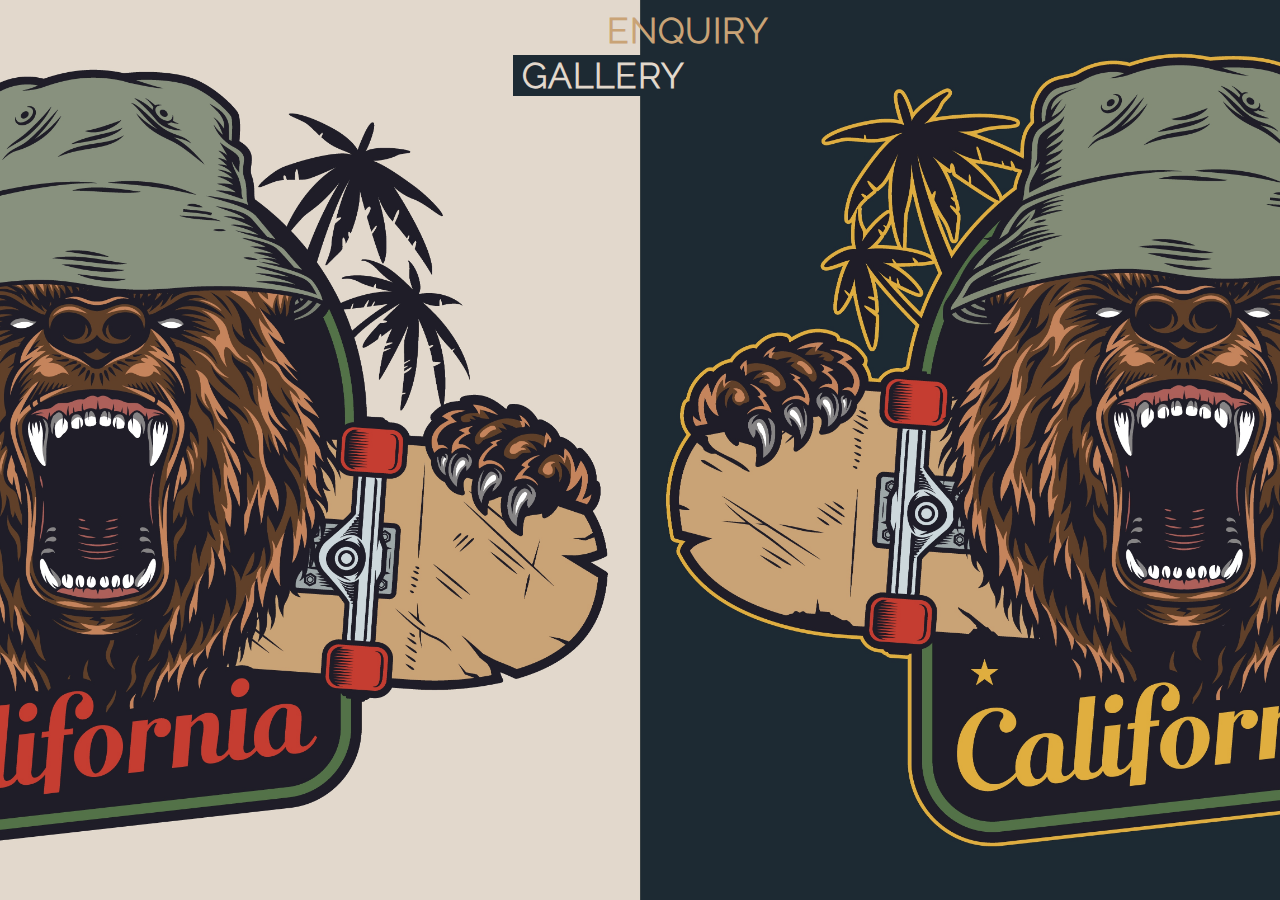
<file: index.html>
<!DOCTYPE html>
<head>
<title>GAMERS HUB</title>
<meta charset="utf-8">
<link href="./css/index.css" rel="stylesheet">
</head>

<body>
    <div class="wrapper">
        <article class="main">
            <header>
                <a href="gallery.html"><span class="sideA">GALLERY</span></a>
                <a href="enquiry.html" class="sideB">ENQUIRY</a>
            </header>
        </article>
    </div>
</body>


</html>
</file>
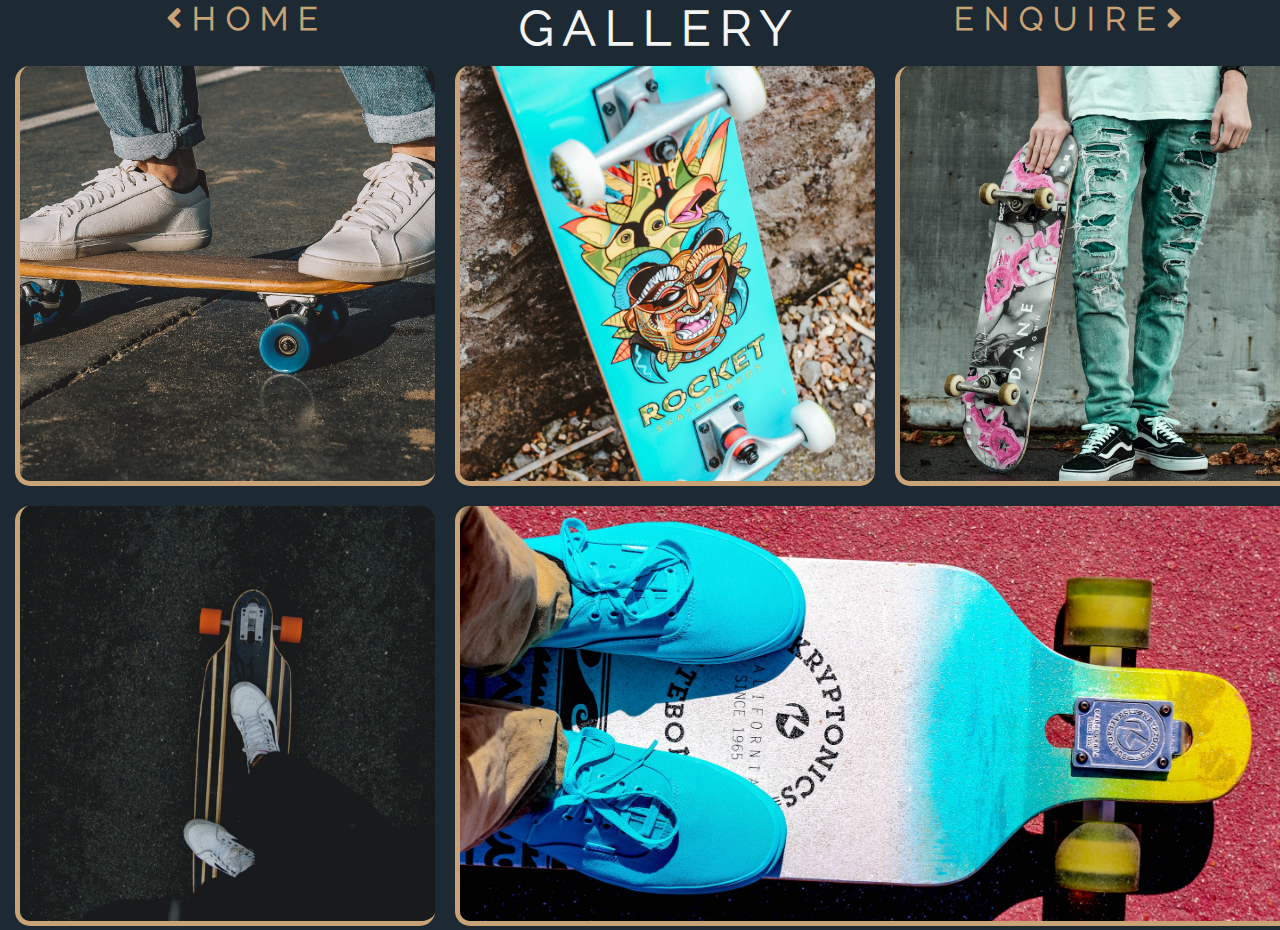
<file: gallery.html>
<!DOCTYPE html>
<head>
<title> SHOP FOR SKATES || GALLERY </title>
<meta charset="utf-8">
<link href="./css/gallery.css" rel="stylesheet">
<link href="./css/css/fontawesome.css" rel="stylesheet">
<link href="./css/css/solid.css" rel="stylesheet">
</head>

<body>
    <div class="wrapper">
      
        <nav class="grid">
            <ul>
                <li><a href="index.html"><h1><i class="fa fa-angle-left"></i>HOME</h1></a></li>
                <li><a href="#" class="active"><h1>GALLERY</h1></a></li>
                <li><a href="enquiry.html"><h1>ENQUIRE<i class="fa fa-angle-right"></i></h1></a></li>
            </ul>
        </nav>

     <div class="gallery">
        <figure class="gallery-item item-1">
            <img src="./imgs/img1.jpg" class="gallery-img">
        </figure>

        <figure class="gallery-item item-2">
            <img src="./imgs/img2.jpg" class="gallery-img">
        </figure>

        <figure class="gallery-item item-3">
            <img src="./imgs/img5.jpg" class="gallery-img">
        </figure>

        <figure class="gallery-item item-4">
            <img src="./imgs/img4.jpg" class="gallery-img">
        </figure>

        <figure class="gallery-item item-5">
            <img src="./imgs/img3.jpg" class="gallery-img">
        </figure>

      </div>
    </div>
</body>


</html>
</file>
<file: css/index.css>
* {
    box-sizing: border-box; 
    margin: 0px;
}

@font-face {
    font-family: 'NewFont';
    src: url(../fonts/Raleway-Light.ttf);
}

/* NAV-NAV  */
  
   header {
    font-family: 'NewFont';
    font-size: 2.2em;
    font-weight: bold;
    text-decoration: none;
    position: relative;
    letter-spacing: 1px;
  }
  
  a .sideA {
        width: 171px;
        padding: 0px 9px;
        position: absolute;
        top: 35px;
        left: 14.3em;
        margin: 20px 10px;
        color: #E2D8CC;
        background-color: #1D2A33;
  }

  a.sideB {
      width: 187px;
      position: absolute;
      top:10px;
      right: 14.1em;
      color: #c9a376;
      text-decoration: none;
      padding: 0 10px;
  }
  
  .sideA:hover {
    color: #f5f5f5;
    border-bottom: 5px solid #c9a376;
    transition: 0.1s ease-in;
  }

  .sideB:hover {
      color: #E2D8CC;
      transition: 0.1s ease-in;
      border-bottom: 4px solid #c9a376;
  }

  /* BACKGROUND IMAGE */

  .main {
      height: 100vh;
      background: url(../imgs/supbig.jpg);
      background-size: cover;
      background-position: center center;
    }
</file>
<file: css/gallery.css>
*{
    box-sizing: border-box; 
    margin: 0px;
    font-family: 'NewFont';
}

@font-face {
    font-family: 'NewFont';
    src: url(../fonts/Raleway-Light.ttf);
}

/* NAV NAV */

body {
    background-color: #1D2A33;
}

ul {
    display: grid;
    grid-template-columns: repeat(3,1fr);
    justify-content: center;
    justify-items: center;
    list-style-type: none;
}

li a {
    color:#c9a376;
    padding-top: 20px;
    text-decoration: none;
    letter-spacing: 10px;
    font-weight: 300;

}


.active {
    color: #f4f4f4;
    font-size: 1.5em;
}

/* GALLERY */

.gallery{
    margin-top: 10px;
    margin-left: 15px;
    display: grid;
    grid-template-columns: repeat(3, 420px);
    grid-template-rows: repeat(2, 420px);
    grid-gap: 20px;
}

.gallery-img {
    width: 100%;
    height: 100%;
    object-fit: cover;
    border-left: 5px solid #c9a376;
    border-bottom: 5px solid #c9a376;
    border-radius: 15px;
}

.item-5 {
    grid-column-start: 2 ;
    grid-column-end: 4 ;
    grid-row: 2 / 3;
}
</file>
<file: css/css/solid.css>
/*!
 * Font Awesome Free 5.13.0 by @fontawesome - https://fontawesome.com
 * License - https://fontawesome.com/license/free (Icons: CC BY 4.0, Fonts: SIL OFL 1.1, Code: MIT License)
 */
@font-face {
  font-family: 'Font Awesome 5 Free';
  font-style: normal;
  font-weight: 900;
  font-display: block;
  src: url("../webfonts/fa-solid-900.eot");
  src: url("../webfonts/fa-solid-900.eot?#iefix") format("embedded-opentype"), url("../webfonts/fa-solid-900.woff2") format("woff2"), url("../webfonts/fa-solid-900.woff") format("woff"), url("../webfonts/fa-solid-900.ttf") format("truetype"), url("../webfonts/fa-solid-900.svg#fontawesome") format("svg"); }

.fa,
.fas {
  font-family: 'Font Awesome 5 Free';
  font-weight: 900; }
</file>
